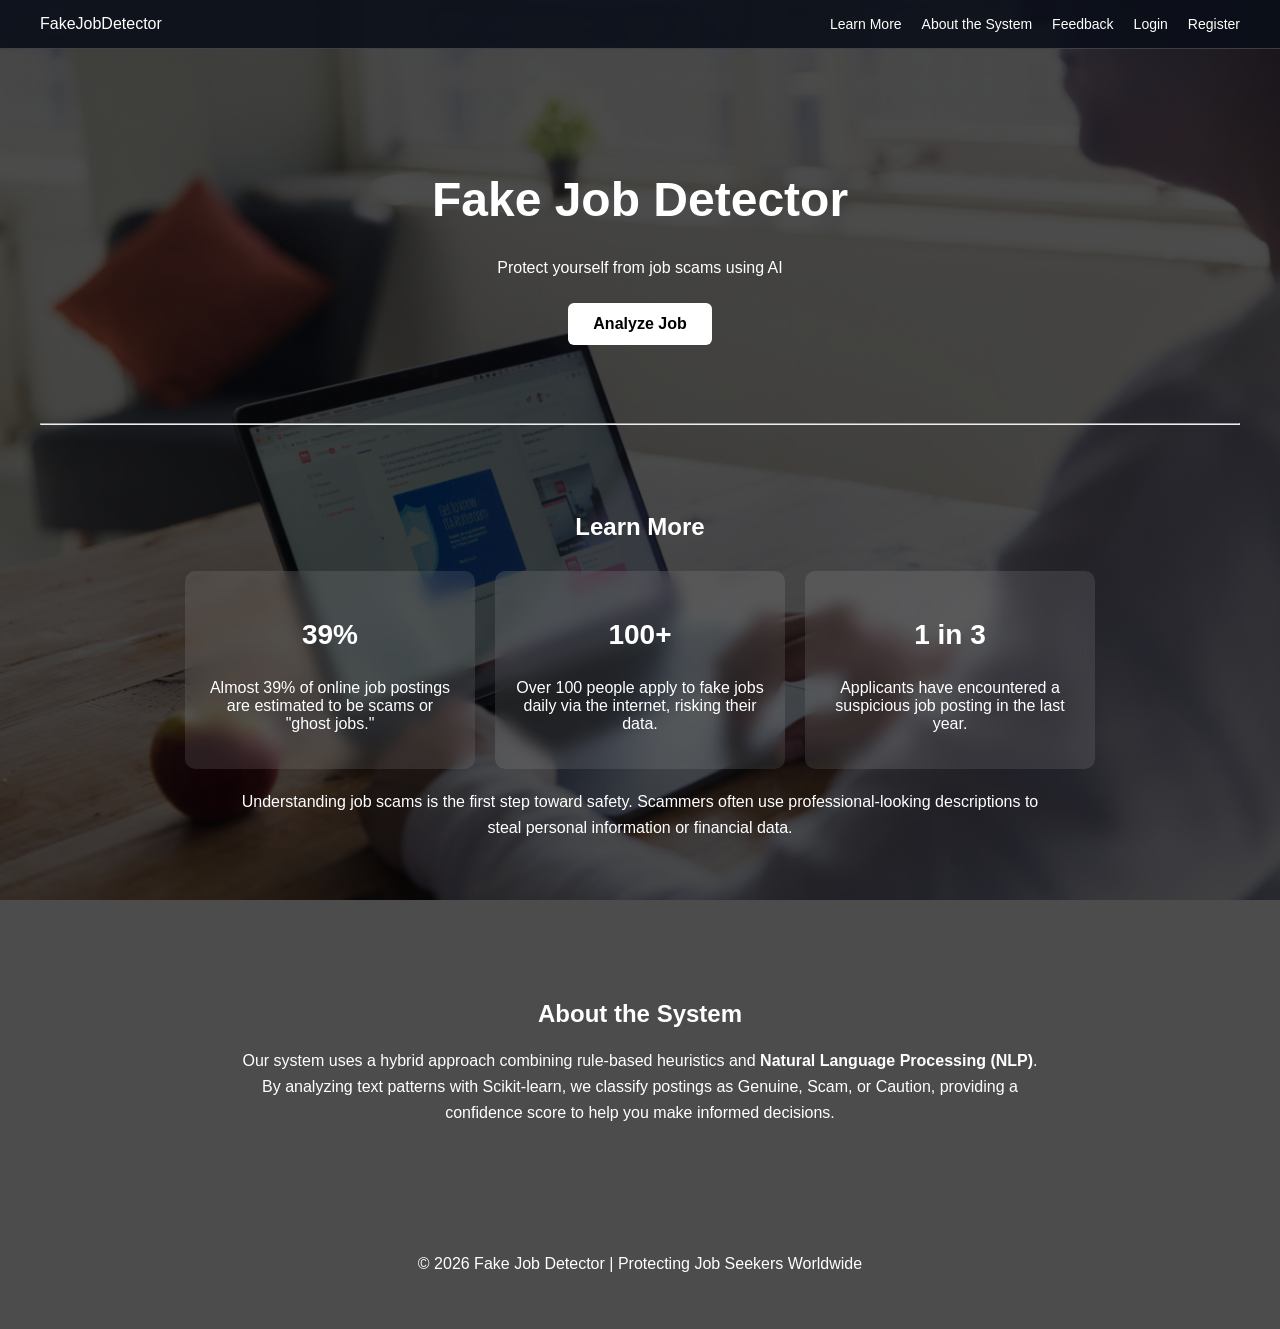
<file: frontend/index.html>
<!DOCTYPE html>
<html lang="en">
<head>
    <meta charset="UTF-8">
    <title>Fake Job Detector</title>
    <link rel="stylesheet" href="style.css">
</head>

<body class="home-bg">

    <nav class="navbar">
        <div class="nav-logo">FakeJobDetector</div>
        <ul class="nav-links">
            <li><a href="#learn-more">Learn More</a></li>
            <li><a href="#about-system">About the System</a></li>
            <li><a href="feedback.html">Feedback</a></li>
            <li><a href="login.html" class="nav-btn">Login</a></li>
            <li><a href="register.html" class="nav-btn register">Register</a></li>
        </ul>
    </nav>

    <div class="overlay">
        <div class="hero">
            <h1>Fake Job Detector</h1>
            <p class="tagline">Protect yourself from job scams using AI</p>

            <div class="buttons">
                <a href="analyze.html"><button class="btn-cta">Analyze Job</button></a>
            </div>
        </div>

        <hr class="separator">

        <div id="learn-more" class="info-section">
            <h2>Learn More</h2>
            <div class="stats-grid">
                <div class="stat-card">
                    <h3>39%</h3>
                    <p>Almost 39% of online job postings are estimated to be scams or "ghost jobs."</p>
                </div>
                <div class="stat-card">
                    <h3>100+</h3>
                    <p>Over 100 people apply to fake jobs daily via the internet, risking their data.</p>
                </div>
                <div class="stat-card">
                    <h3>1 in 3</h3>
                    <p>Applicants have encountered a suspicious job posting in the last year.</p>
                </div>
            </div>
            <p class="description-text">
                Understanding job scams is the first step toward safety. Scammers often use professional-looking 
                descriptions to steal personal information or financial data.
            </p>
        </div>

        <div id="about-system" class="info-section alternate-bg">
            <h2>About the System</h2>
            <p class="description-text">
                Our system uses a hybrid approach combining rule-based heuristics and 
                <strong>Natural Language Processing (NLP)</strong>. By analyzing text patterns with 
                Scikit-learn, we classify postings as Genuine, Scam, or Caution, providing a 
                confidence score to help you make informed decisions.
            </p>
        </div>

        <footer>
            <p>&copy; 2026 Fake Job Detector | Protecting Job Seekers Worldwide</p>
        </footer>
    </div>

</body>
</html>
</file>
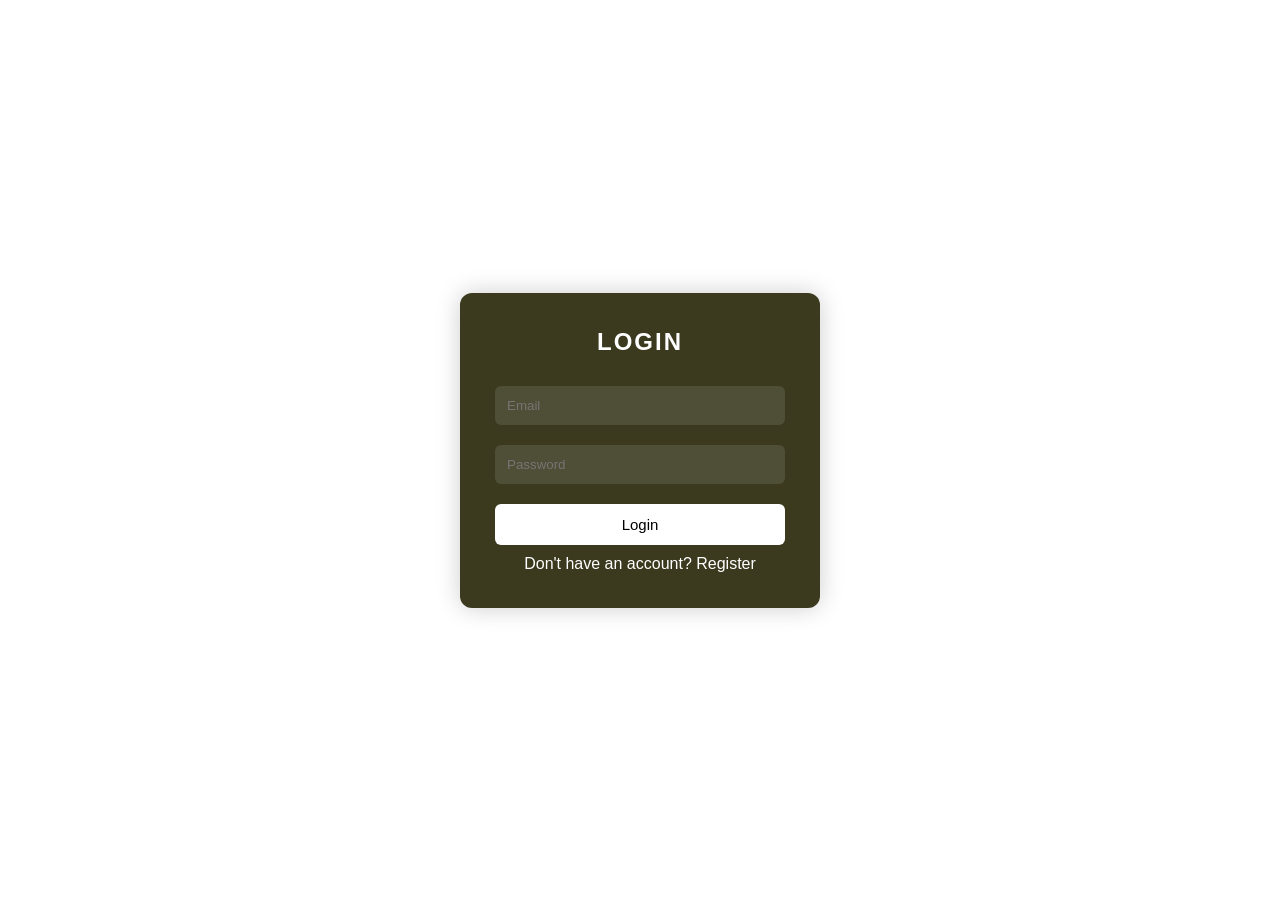
<file: frontend/analyze.html>
<!DOCTYPE html>
<html>
<head>
    <title>Analyze Job</title>
    <link rel="stylesheet" href="analyze.css">
</head>

<body>

<!-- NAVBAR -->
<nav class="navbar">
    <h2>🛡️ Fake Job Detector</h2>
    <div class="nav-links">
        <a href="index.html">Home</a>
        <a href="login.html">Login</a>
        <a href="register.html">Register</a>
    </div>
</nav>

<!-- MAIN CONTENT -->
<div class="container">

    <h1>AI Job Analysis</h1>
    <p class="subtitle">Paste a job description below to verify its authenticity</p>

    <!-- TEXTAREA -->
    <textarea id="jobText" placeholder="Paste job posting here..."></textarea>

    <!-- BUTTON BELOW TEXTBOX -->
    <button onclick="analyzeJob()">Analyze Job</button>

    <!-- RESULT -->
    <div class="result-box" id="result">
        <p class="placeholder">Waiting for input...</p>
    </div>

    <br>
    <button onclick="logout()">Logout</button>


</div>



<script>
function logout() {
    localStorage.clear();
    window.location.href = "login.html";
}
</script>

<script>
if (!localStorage.getItem("role")) {
    alert("Please login first");
    window.location.href = "login.html";
}

async function analyzeJob() {
    let text = document.getElementById("jobText").value;

    let res = await fetch("http://127.0.0.1:8000/predict", {
        method: "POST",
        headers: {"Content-Type": "application/json"},
        body: JSON.stringify({
            description: text
        })
    });

    let data = await res.json();

    let result = data.result || "Unknown";
    let confidence = data.confidence || 0;

    let color = result.includes("Scam") ? "#ff4d4d" :
                result === "Genuine" ? "#00f5ff" :
                "#ffcc00";

    document.getElementById("result").innerHTML = `
        <h2 style="color:${color}">${result}</h2>
        <p>Confidence: ${(confidence * 100).toFixed(2)}%</p>
    `;
    }
</script>

</body>
</html>
</file>
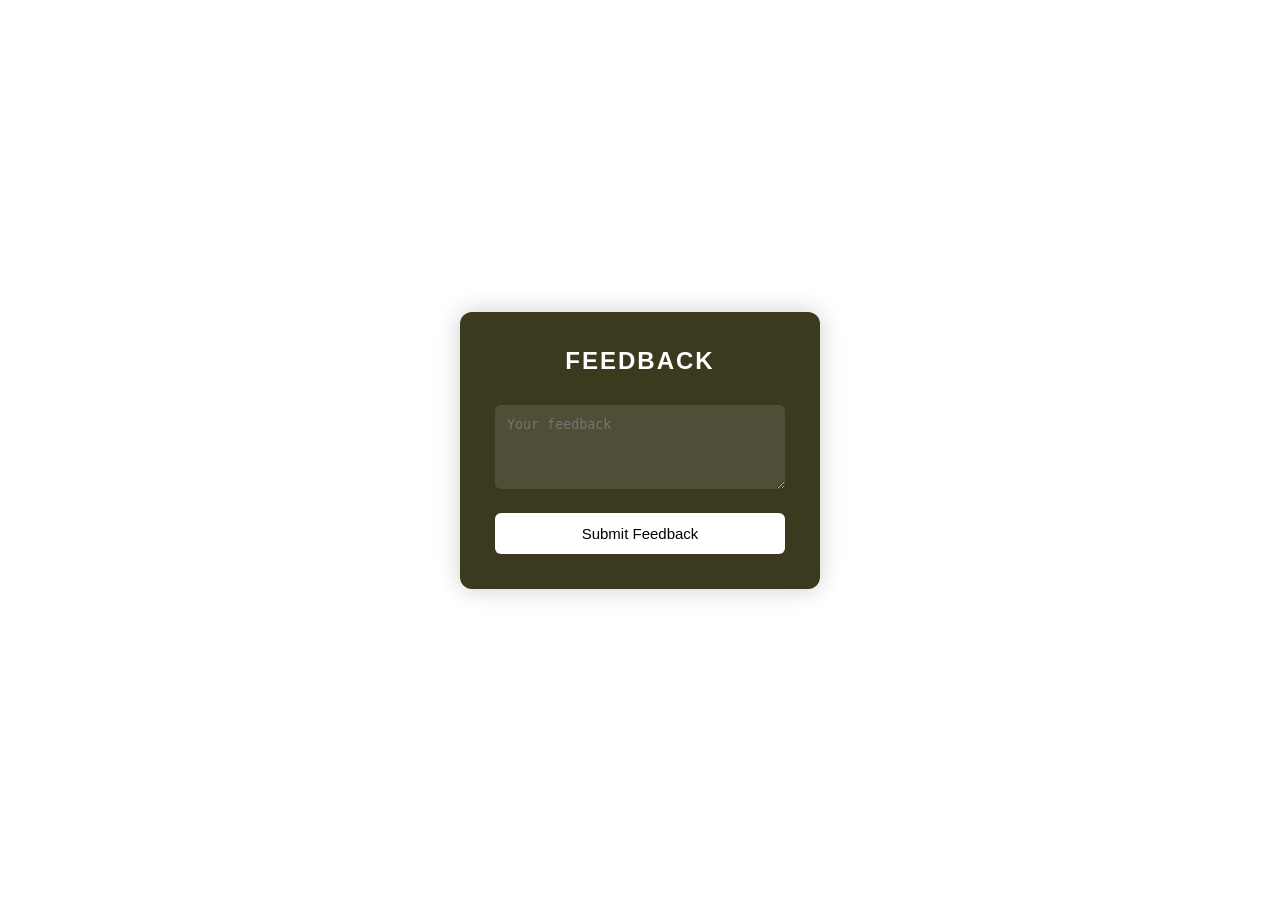
<file: frontend/feedback.html>
<!DOCTYPE html>
<html>
<head>
    <title>Feedback</title>
    <link rel="stylesheet" href="form.css">
</head>
<body>

<div class="container">
    <h2>FEEDBACK</h2>
    <textarea id="message" rows="4" placeholder="Your feedback"></textarea>

    <button onclick="submitFeedback()">Submit Feedback</button>
</div>

<script>
async function submitFeedback() {

    let message = document.getElementById("message").value;
    let email = localStorage.getItem("email");

    if (!email) {
        alert("Please login first");
        return;
    }

    let res = await fetch(
        `http://127.0.0.1:8000/feedback?email=${email}&message=${message}`,
        { method: "POST" }
    );

    let data = await res.json();
    alert(data.message);
}
</script>

</body>
</html>
</file>
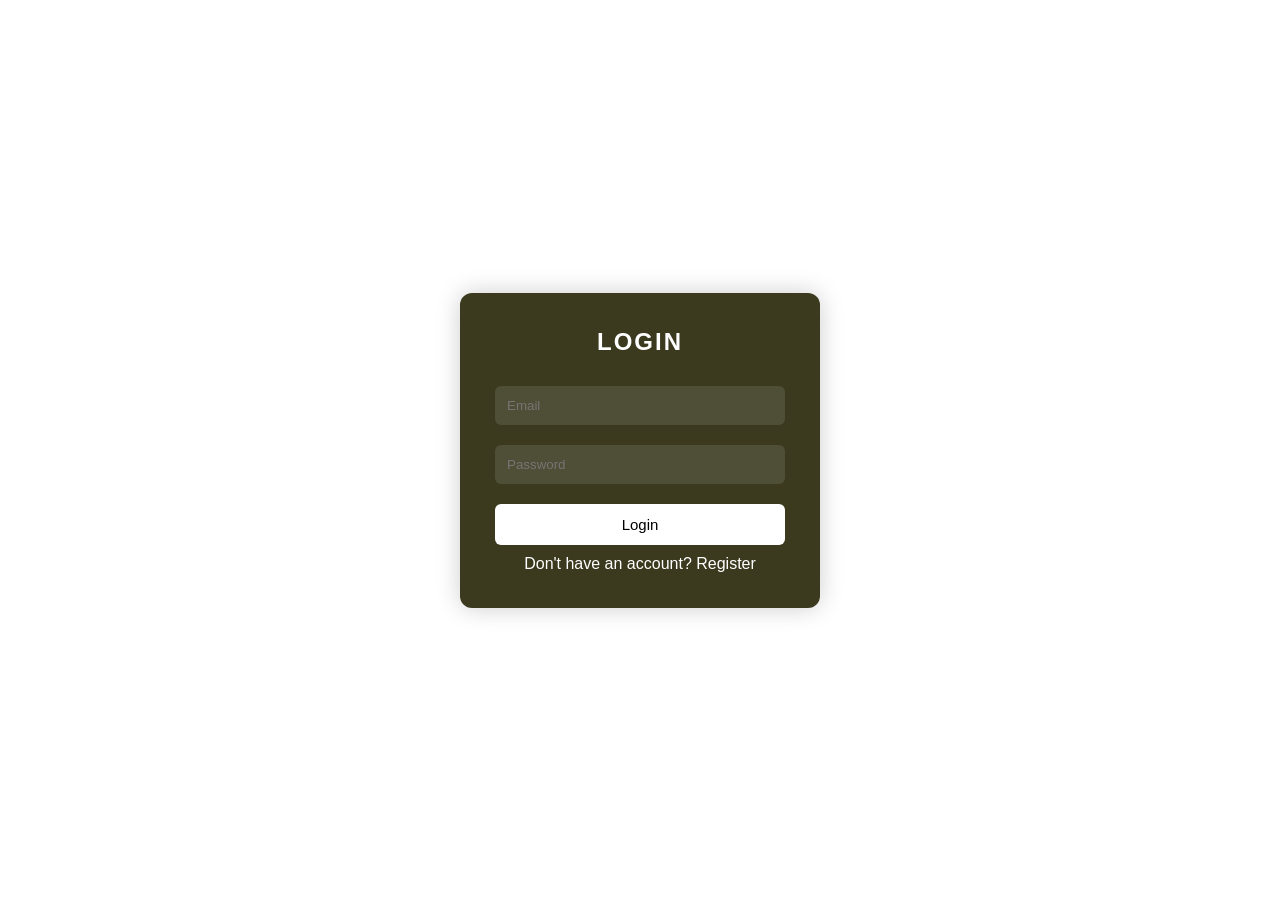
<file: frontend/login.html>
<!DOCTYPE html>
<html>
<head>
    <title>Login</title>
    <link rel="stylesheet" href="form.css">
</head>
<body>

<div class="container">
    <h2>LOGIN</h2>

    <input type="email" id="email" placeholder="Email">
    <input type="password" id="password" placeholder="Password">

    <button onclick="loginUser()">Login</button>

    <p>Don't have an account? <a href="register.html">Register</a></p>
</div>

<script>
async function loginUser() {
    let email = document.getElementById("email").value;
    let password = document.getElementById("password").value;

    let res = await fetch(`http://127.0.0.1:8000/login?email=${email}&password=${password}`, {
        method: "POST"
    });

    let data = await res.json();

    if (res.status !== 200) {
        alert(data.detail);
        return;
    }

    // Save role
    localStorage.setItem("role", data.role);

    if (data.role === "admin") {
        window.location.href = "admin.html";
    } else {
        window.location.href = "analyze.html";
    }

    localStorage.setItem("email", data.email);
}
</script>

</body>
</html>
</file>
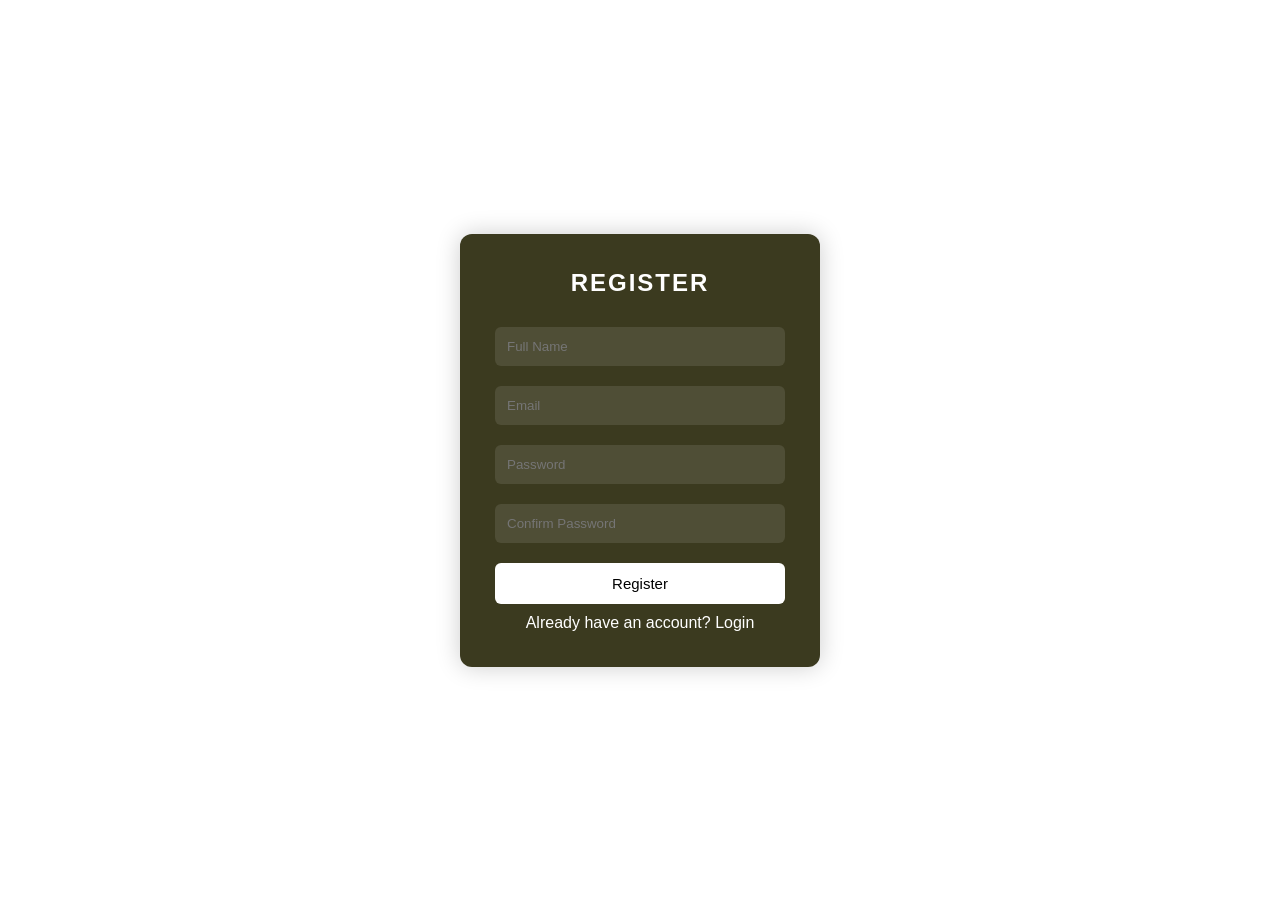
<file: frontend/register.html>
<!DOCTYPE html>
<html>
<head>
    <title>Register</title>
    <link rel="stylesheet" href="form.css">
</head>
<body>

<div class="container">
    <h2>REGISTER</h2>

    <input type="text" id="name" placeholder="Full Name">
    <input type="email" id="email" placeholder="Email">
    <input type="password" id="password" placeholder="Password">
    <input type="password" id="confirm" placeholder="Confirm Password">

    <button onclick="registerUser()">Register</button>

    <p>Already have an account? <a href="login.html">Login</a></p>
</div>

<script>
async function registerUser() {
    let name = document.getElementById("name").value;
    let email = document.getElementById("email").value;
    let password = document.getElementById("password").value;
    let confirm = document.getElementById("confirm").value;

    if (password !== confirm) {
        alert("Passwords do not match");
        return;
    }

    let res = await fetch(
        `http://127.0.0.1:8000/register?name=${name}&email=${email}&password=${password}`,
        { method: "POST" }
    );

    let data = await res.json();

    if (res.status !== 200) {
        alert(data.detail);
        return;
    }

    alert("Registration successful!");
    window.location.href = "login.html";
}
</script>

</body>
</html>
</file>
<file: frontend/style.css>
/* GENERAL */
html {
    scroll-behavior: smooth;
}

body {
    margin: 0;
    font-family: 'Segoe UI', sans-serif;
    color: white; 
}

.home-bg {
    background: url("home.jpg") no-repeat center center/cover; 
    min-height: 100vh;
    background-attachment: fixed;
}

.navbar {
    position: fixed;
    top: 0;
    width: 100%;
    background: rgba(10, 15, 25, 0.9);
    display: flex;
    justify-content: space-between;
    align-items: center;
    padding: 15px 40px;
    z-index: 1000;
    box-sizing: border-box;
    border-bottom: 1px solid rgba(255, 255, 255, 0.2); 
}

.nav-links {
    list-style: none;
    display: flex;
    gap: 20px;
    margin: 0;
}

.nav-links a {
    text-decoration: none;
    color: white; 
    font-size: 14px;
    transition: 0.3s;
}

.nav-links a:hover {
    color: white; 
}

/* OVERLAY */
.overlay {
    background: rgba(0, 0, 0, 0.7); 
    padding: 80px 40px 40px 40px;
}

/* HERO */
.hero {
    text-align: center;
    padding: 60px 20px;
}

.hero h1 {
    font-size: 48px;
    color: white; 
    text-shadow: none; 
}

/* BUTTONS */
button {
    padding: 12px 25px;
    margin: 10px;
    border: none;
    font-size: 16px;
    border-radius: 6px;
    cursor: pointer;
    transition: 0.3s;
}

.btn-cta {
    background: white; 
    color: black;
    font-weight: bold;
}

button:hover {
    transform: scale(1.05);
    box-shadow: 0 0 10px white; 
}


.info-section {
    text-align: center;
    padding: 60px 20px;
}

.stats-grid {
    display: flex;
    justify-content: center;
    gap: 20px;
    flex-wrap: wrap;
    margin-top: 30px;
}

.stat-card {
    background: rgba(255,255,255,0.1); 
    padding: 20px;
    width: 250px;
    border-radius: 10px;
    backdrop-filter: blur(8px);
}

.stat-card h3 {
    color: white; 
    font-size: 28px;
}

.description-text {
    max-width: 800px;
    margin: 20px auto;
    color: white;
    line-height: 1.6;
}

footer {
    text-align: center;
    margin-top: 50px;
    color: white; 
}
</file>
<file: frontend/analyze.css>
* {
    margin: 0;
    padding: 0;
    box-sizing: border-box;
}


body {
    font-family: 'Segoe UI', sans-serif;

    background: url("home.jpg") no-repeat center center/cover; 
    background-attachment: fixed;

    color: white;
}

body::before {
    content: "";
    position: fixed;
    top: 0;
    left: 0;
    width: 100%;
    height: 100%;

    background: rgba(0, 0, 0, 0.5); 
    z-index: -1;
}

/* NAVBAR */
.navbar {
    display: flex;
    justify-content: space-between;
    align-items: center;
    padding: 15px 40px;
    background: #3b3a1f; 
    backdrop-filter: blur(10px);
}

.navbar h2 {
    color: white;
}

.nav-links a {
    margin-left: 20px;
    text-decoration: none;
    color: white;
    transition: 0.3s;
}

.nav-links a:hover {
    color: white;
}


.container {
    max-width: 800px;
    margin: 60px auto;
    text-align: center;

    background: #3b3a1f; 
    padding: 30px;
    border-radius: 12px;
}

/* TITLE */
.container h1 {
    color: white;
    text-shadow: none;
}

.subtitle {
    color: white;
    margin-bottom: 20px;
}

/* TEXTAREA */
textarea {
    width: 100%;
    height: 300px;
    padding: 15px;
    border-radius: 10px;
    border: none;
    outline: none;
    resize: none;

    background: white; 
    color: black;
    font-size: 15px;
}

textarea:focus {
    box-shadow: 0 0 8px rgba(0,0,0,0.3);
}

/* BUTTON */
button {
    margin-top: 15px;
    padding: 12px 40px;
    background: white; 
    border: none;
    border-radius: 6px;
    color: black; 
    font-weight: bold;
    cursor: pointer;
    transition: 0.3s;
}

button:hover {
    box-shadow: 0 0 10px rgba(0,0,0,0.2);
    transform: scale(1.05);
}

/* RESULT BOX */
.result-box {
    margin-top: 30px;
    padding: 20px;
    border-radius: 10px;

    background: #3b3a1f; 
    border: 1px solid rgba(0,0,0,0.2);
}

.placeholder {
    color: white;
}
</file>
<file: frontend/form.css>
* {
    margin: 0;
    padding: 0;
    box-sizing: border-box;
}

body {
    height: 100vh;
    font-family: 'Segoe UI', sans-serif;
    display: flex;
    justify-content: center;
    align-items: center;

    background: white; /* CHANGED */
}

.container {
    width: 360px;
    padding: 35px;

    background: #3b3a1f; /* OLIVE GREEN */
    backdrop-filter: blur(15px);

    border-radius: 12px;

    box-shadow: 0 0 25px rgba(0, 0, 0, 0.2);

    text-align: center;
}

.container h2 {
    color: white; /* kept readable */
    margin-bottom: 20px;
    letter-spacing: 2px;
}

input,
textarea {
    width: 100%;
    margin: 10px 0;
    padding: 12px;

    border-radius: 6px;
    border: none;
    outline: none;

    background: rgba(255, 255, 255, 0.1);
    color: white;
}

input:focus,
textarea:focus {
    box-shadow: 0 0 10px white;
}

button {
    width: 100%;
    padding: 12px;
    margin-top: 10px;

    background: white; /* CHANGED */
    border: none;
    border-radius: 6px;

    color: black; /* CHANGED */
    font-size: 15px;
    cursor: pointer;

    transition: 0.3s;
}

button:hover {
    box-shadow: 0 0 12px rgba(0,0,0,0.2);
    transform: scale(1.03);
}

p {
    margin-top: 10px;
    color: white;
}

a {
    color: white;
    text-decoration: none;
}

a:hover {
    text-decoration: underline;
}
</file>
